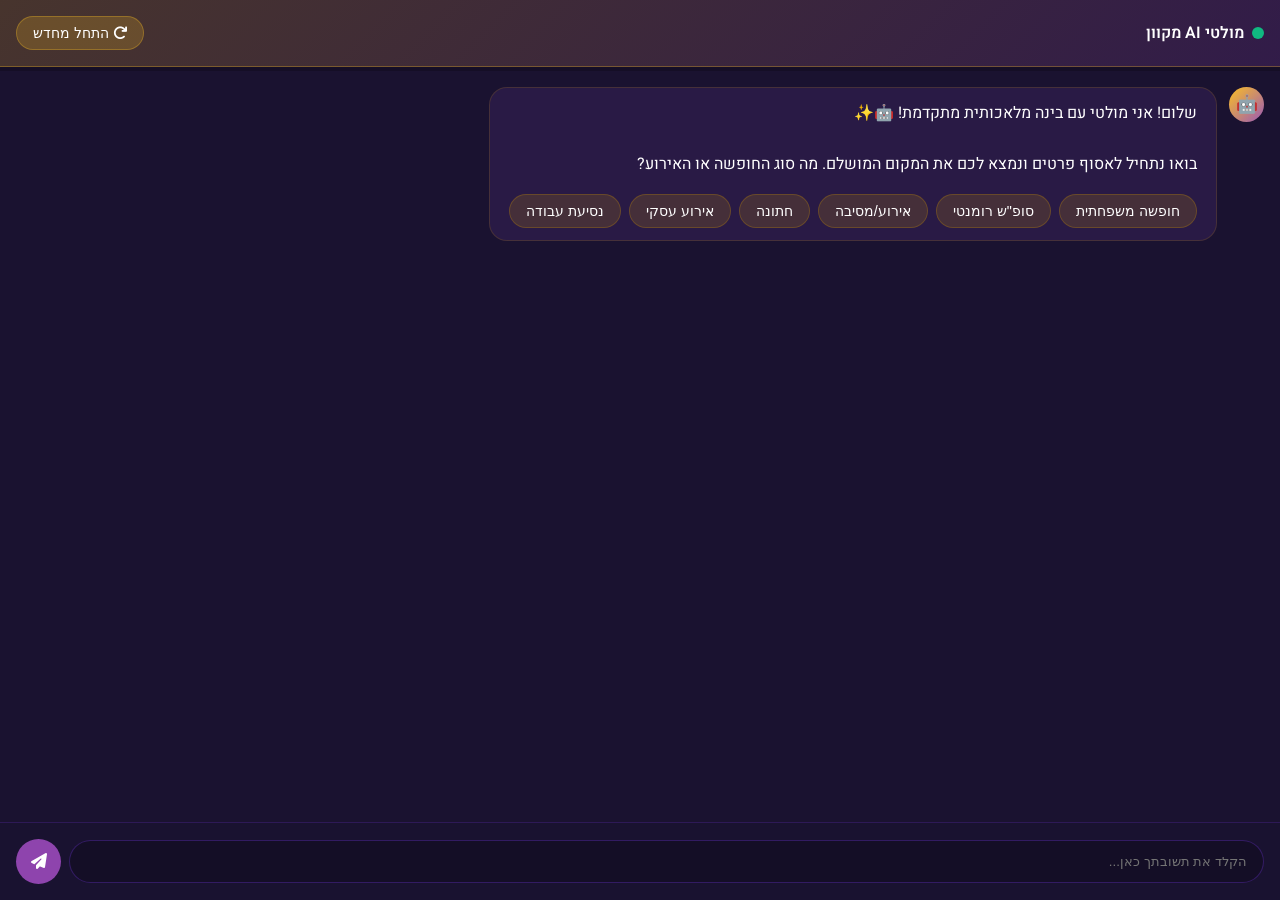
<file: multi-ai-chatbot.html>
<!DOCTYPE html>
<html lang="he" dir="rtl">
<head>
    <meta charset="UTF-8">
    <meta name="viewport" content="width=device-width, initial-scale=1.0">
    <title>מולטי AI</title>
    <link href="https://fonts.googleapis.com/css2?family=Heebo:wght@300;400;500;600;700;800;900&display=swap" rel="stylesheet">
    <link rel="stylesheet" href="https://cdnjs.cloudflare.com/ajax/libs/font-awesome/6.5.1/css/all.min.css">
    
    <style>
        :root {
            --primary-bg: #1A1230;
            --secondary-bg: #291a45;
            --accent-gold: #fbbf24;
            --accent-purple: #8e44ad;
            --light-purple: #9b59b6;
            --text-light: #ffffff;
            --text-muted: #b3b3b3;
            --success: #10b981;
            --error: #ef4444;
            --font-body: 'Heebo', sans-serif;
        }
        
        * { margin: 0; padding: 0; box-sizing: border-box; }
        
        html, body {
            font-family: var(--font-body);
            background: var(--primary-bg); 
            color: var(--text-light);
            height: 100%;
            overflow: hidden; 
            display: flex;
            flex-direction: column;
        }

        .ai-header {
            background: linear-gradient(135deg, rgba(251, 191, 36, 0.2), rgba(142, 68, 173, 0.2));
            padding: 1rem;
            border-bottom: 1px solid rgba(251, 191, 36, 0.3);
            display: flex;
            align-items: center;
            justify-content: space-between;
            flex-shrink: 0;
        }

        .ai-status {
            display: flex;
            align-items: center;
            gap: 0.5rem;
            font-weight: 600;
        }

        .ai-indicator {
            width: 12px;
            height: 12px;
            background: var(--success);
            border-radius: 50%;
            animation: pulse 2s infinite;
        }
        .ai-indicator.error { background: var(--error); }

        @keyframes pulse {
            0%, 100% { opacity: 1; }
            50% { opacity: 0.5; }
        }

        .control-btn {
            background: rgba(251, 191, 36, 0.2);
            border: 1px solid rgba(251, 191, 36, 0.3);
            color: var(--text-light);
            padding: 0.5rem 1rem;
            border-radius: 20px;
            cursor: pointer;
            font-size: 0.9rem;
            transition: all 0.3s ease;
        }
        .control-btn:hover { background: var(--accent-gold); color: #000; }

        .chat-area { flex: 1; display: flex; flex-direction: column; overflow: hidden; }
        .progress-container { background: rgba(0,0,0,0.2); height: 4px; position: relative; flex-shrink: 0; }
        .progress-bar { height: 100%; background: linear-gradient(90deg, var(--accent-gold), var(--light-purple)); width: 0%; transition: width 0.3s ease; }
        .progress-text { position: absolute; top: -25px; right: 10px; font-size: 0.8rem; color: var(--text-muted); }
        
        .chat-messages { flex: 1; overflow-y: auto; padding: 1rem; display: flex; flex-direction: column; gap: 1rem; }
        .message { display: flex; gap: 0.75rem; max-width: 85%; animation: slideIn 0.3s ease-out; }
        @keyframes slideIn { from { opacity: 0; transform: translateY(15px); } to { opacity: 1; transform: translateY(0); } }
        .message.user { align-self: flex-end; flex-direction: row-reverse; }
        .message-avatar { width: 35px; height: 35px; border-radius: 50%; display: flex; align-items: center; justify-content: center; font-size: 1.1rem; flex-shrink: 0; }
        .message.bot .message-avatar { background: linear-gradient(135deg, var(--accent-gold), var(--light-purple)); color: #000; }
        .message.user .message-avatar { background: linear-gradient(135deg, var(--light-purple), var(--accent-purple)); color: #fff; }
        .message-content { background: var(--secondary-bg); padding: 0.8rem 1.2rem; border-radius: 18px; border: 1px solid rgba(184, 134, 11, 0.2); position: relative; }
        .message.user .message-content { background: rgba(142, 68, 173, 0.3); border-color: rgba(142, 68, 173, 0.5); }
        .message-text { line-height: 1.6; white-space: pre-wrap; }
        
        .quick-replies { display: flex; flex-wrap: wrap; gap: 0.5rem; margin-top: 1rem; }
        .quick-reply { background: rgba(184, 134, 11, 0.2); color: var(--text-light); padding: 0.5rem 1rem; border-radius: 20px; border: 1px solid rgba(184, 134, 11, 0.3); cursor: pointer; font-size: 0.9rem; transition: all 0.2s ease; }
        .quick-reply:hover { background: var(--accent-gold); color: #000; transform: translateY(-2px); }
        
        .ai-suggestion { background: rgba(16, 185, 129, 0.1); border: 1px solid rgba(16, 185, 129, 0.3); border-radius: 15px; padding: 1rem; margin: 0.5rem 0; font-style: italic; }
        .ai-suggestion::before { content: "💡 תובנת AI: "; font-weight: 700; color: var(--success); }
        
        .typing-indicator { display: none; align-items: center; gap: 0.5rem; color: var(--text-muted); padding: 0 1rem 0.5rem; }
        .typing-dots { display: flex; gap: 2px; }
        .typing-dot { width: 6px; height: 6px; background: var(--accent-gold); border-radius: 50%; animation: typing 1.4s ease-in-out infinite; }
        .typing-dot:nth-child(2) { animation-delay: 0.2s; }
        .typing-dot:nth-child(3) { animation-delay: 0.4s; }
        @keyframes typing { 0%, 60%, 100% { transform: translateY(0); } 30% { transform: translateY(-8px); } }
        
        .summary-card { background: linear-gradient(135deg, rgba(16, 185, 129, 0.2), rgba(6, 182, 212, 0.2)); border: 1px solid rgba(16, 185, 129, 0.3); border-radius: 15px; padding: 1.5rem; margin: 0.5rem 0; }
        .summary-title { font-weight: 700; margin-bottom: 1rem; display: flex; align-items: center; gap: 0.5rem; }
        .summary-content { line-height: 1.6; margin-bottom: 1.5rem; white-space: pre-wrap; font-size: 0.9rem; }
        .whatsapp-button { background: #25d366; color: white; padding: 1rem; border: none; border-radius: 25px; font-weight: 700; cursor: pointer; display: flex; align-items: center; justify-content: center; gap: 0.5rem; width: 100%; font-size: 1rem; text-decoration: none; transition: all 0.3s ease; }
        .whatsapp-button:hover { background: #128c7e; transform: translateY(-2px); box-shadow: 0 8px 25px rgba(37, 211, 102, 0.4); }
        
        .chat-input-area { padding: 1rem; border-top: 1px solid rgba(124, 58, 237, 0.2); background: rgba(26, 18, 48, 0.8); flex-shrink: 0; }
        .input-container { display: flex; gap: 0.5rem; align-items: center; }
        .chat-input { flex: 1; background: rgba(0,0,0,0.2); border: 1px solid rgba(124, 58, 237, 0.3); border-radius: 25px; padding: 0.8rem 1rem; color: white; outline: none; transition: all 0.3s ease; }
        .chat-input:focus { border-color: var(--accent-gold); box-shadow: 0 0 0 2px rgba(251, 191, 36, 0.2); }
        .send-button { width: 45px; height: 45px; background: var(--accent-purple); border: none; border-radius: 50%; color: white; font-size: 1rem; cursor: pointer; transition: all 0.3s ease; }
        .send-button:hover { background: var(--light-purple); transform: scale(1.05); }

        @media (max-width: 768px) {
            .ai-header { flex-direction: column; gap: 0.5rem; text-align: center; }
            .message { max-width: 95%; }
        }
    </style>
</head>
<body>
    <div class="ai-header">
        <div class="ai-status">
            <div class="ai-indicator" id="aiIndicator"></div>
            <span id="aiStatus">מולטי AI מתחבר...</span>
        </div>
        <button class="control-btn" onclick="resetConversation()">
            <i class="fas fa-redo"></i> התחל מחדש
        </button>
    </div>

    <div class="chat-area">
        <div class="progress-container">
            <div class="progress-text" id="progressText">0/10 שאלות</div>
            <div class="progress-bar" id="progressBar"></div>
        </div>
        <div class="chat-messages" id="chatMessages"></div>
        <div class="typing-indicator" id="typingIndicator">
            <span>מולטי AI חושב ומנתח...</span>
            <div class="typing-dots">
                <div class="typing-dot"></div>
                <div class="typing-dot"></div>
                <div class="typing-dot"></div>
            </div>
        </div>
        <div class="chat-input-area">
            <div class="input-container">
                <input type="text" class="chat-input" id="chatInput" placeholder="הקלד את תשובתך כאן...">
                <button class="send-button" id="sendButton"><i class="fas fa-paper-plane"></i></button>
            </div>
        </div>
    </div>

    <script>
        let chatState = {};
        let aiMemory = [];
        
        const chatInput = document.getElementById('chatInput');
        const sendButton = document.getElementById('sendButton');
        const chatMessages = document.getElementById('chatMessages');
        const progressBar = document.getElementById('progressBar');
        const progressText = document.getElementById('progressText');
        const typingIndicator = document.getElementById('typingIndicator');
        const aiIndicator = document.getElementById('aiIndicator');
        const aiStatus = document.getElementById('aiStatus');

        const chatFlow = [
             { key: "vacationType", question: "שלום! אני מולטי עם בינה מלאכותית מתקדמת! 🤖✨\n\nבואו נתחיל לאסוף פרטים ונמצא לכם את המקום המושלם. מה סוג החופשה או האירוע?", options: ["חופשה משפחתית", "סופ\"ש רומנטי", "אירוע/מסיבה", "חתונה", "אירוע עסקי", "נסיעת עבודה"], aiPrompt: "המשתמש בחר סוג חופשה. נתח את הבחירה והמלץ תובנה קצרה ורלוונטית על הבחירה." },
             { key: "groupSize", question: "מעולה! כמה אנשים אתם? זה יעזור לי למצוא את הגודל המושלם.", options: ["זוג (2)", "3-5", "6-10", "11-25", "25-50", "50-100", "100+ (אירוע גדול)"], aiPrompt: "על בסיס סוג החופשה וגודל הקבוצה, תן תובנה חכמה על סוג הנכס המתאים." },
             { key: "timeframe", question: "מתי בערך תרצו לצאת לחופשה? זה יעזור לי לבדוק זמינות ומחירים.", options: ["הסופ\"ש הקרוב (דחוף!)", "החודש הקרוב", "בחודשיים הקרובים", "לקראת החגים", "גמיש / בודק אופציות"], aiPrompt: "נתח את דחיפות הבקשה ותן טיפ חכם על תמחור או תכנון." },
             { key: "specificDates", question: "הבנתי. אם יש תאריך ספציפי, כתבו אותו כאן (למשל: 15-17 במרץ).\nאם לא, פשוט הקלידו 'גמיש'.", options: [], aiPrompt: "תגיב לתאריכים שהמשתמש נתן ותן טיפ על איך זה משפיע על האפשרויות." },
             { key: "location", question: "איזה אזור בארץ מעניין אתכם?", options: ["הצפון (גליל, גולן)", "המרכז (תל אביב, הכרמל)", "הדרום (אילת, מדבר)", "ירושלים והסביבה", "אין העדפה - תפתיעו אותי!"], aiPrompt: "על בסיס בחירת המיקום, תן המלצה חכמה על פעילויות או מאפיינים של האזור." },
             { key: "amenities", question: "איזה מתקנים הכי חשובים לכם במקום?", options: ["בריכה פרטית", "ג'קוזי ספא", "מטבח מאובזר", "נוף פנורמי", "פרטיות מלאה", "הכל מהכל!", "בקשה מיוחדת"], aiPrompt: "נתח את דרישות המשתמש ותן תובנה על איך זה משפיע על סוג הנכס המתאים." },
             { key: "otherAmenities", question: "מה עוד חשוב לכם? (כשרות, נגישות, חניה וכו')", options: [], aiPrompt: "תגיב לדרישות המיוחדות ותן טיפ איך למצוא בדיוק מה שמחפשים." },
             { key: "budget", question: "מה התקציב שלכם? זה יעזור למצוא את ההצעה הכי משתלמת.", options: ["עד ₪2,500", "₪2,500-5,000", "₪5,000-10,000", "₪10,000-20,000", "מעל ₪20,000", "גמיש"], aiPrompt: "על בסיס התקציב, תן טיפ חכם על איך לקבל את המקסימום תמורת הכסף." },
             { key: "name", question: "כמעט סיימנו! מה שמכם כדי שהצוות יוכל לפנות אליכם אישית?", options: [], aiPrompt: "תכין הערה אישית וחמה על הקרב לסיום התהליך." },
             { key: "phone", question: "תודה {name}! מה מספר הטלפון הטוב ביותר לחזור אליכם?", options: [], aiPrompt: "תכין הודעת סיום חמה ומקצועית עם ציפיות ברורות לזמני מעקב." }
        ];

        // --- Simulated AI Functions ---
        async function getAIResponse(userMessage, context) {
            await new Promise(resolve => setTimeout(resolve, 1000 + Math.random() * 1000));
            // הדמיה של קריאה ל-API
            const responses = [
                "בחירה מעולה! זה בדיוק הכיוון הנכון למצוא משהו מושלם.",
                "נהדר! יש לי כמה רעיונות מצוינים בכיוון הזה.",
                "זה נותן לי תמונה ברורה של מה שאתם מחפשים.",
                "מעניין! זה פותח הרבה אפשרויות טובות.",
                "הבנתי בדיוק - זה יעזור לי למקד את החיפוש."
            ];
            return responses[Math.floor(Math.random() * responses.length)];
        }

        async function generateAIRecommendations() {
            await new Promise(resolve => setTimeout(resolve, 2000));
            // הדמיה של קריאה ל-API
            return `על בסיס הבקשה שלכם, הכנתי כמה המלצות מותאמות:
            
🏡 **צימרי בוטיק בגליל העליון**
מושלם עבור ${chatState.userInfo.vacationType || 'החופשה שלכם'} עם נוף פנורמי וכל המתקנים שביקשתם.

🌊 **וילה על הכרמל**
מקום מדהים עם פרטיות מלאה, מתאים בדיוק לגודל הקבוצה שלכם.

🏖️ **נופש יוקרה באילת**
חוויה מלאה עם ספא וכל השירותים, בהתאם לתקציב שהגדרתם.

הצוות המקצועי יחזור אליכם עם פרטים מלאים ומחירים מעודכנים!`;
        }

        // --- UI Status Functions ---
        function updateAIStatus(status) {
            switch(status) {
                case 'online':
                    aiIndicator.className = 'ai-indicator';
                    aiStatus.textContent = 'מולטי AI מקוון';
                    break;
                case 'thinking':
                    aiIndicator.className = 'ai-indicator'; 
                    aiStatus.textContent = 'מולטי AI חושב...';
                    break;
                case 'error':
                    aiIndicator.className = 'ai-indicator error';
                    aiStatus.textContent = 'מולטי AI - בעיית חיבור';
                    break;
            }
        }
        function showTyping() { typingIndicator.style.display = 'flex'; chatMessages.scrollTop = chatMessages.scrollHeight; }
        function hideTyping() { typingIndicator.style.display = 'none'; }
        function updateProgress() {
            const progress = (chatState.currentStep / chatFlow.length) * 100;
            progressBar.style.width = `${progress}%`;
            progressText.textContent = `${chatState.currentStep}/${chatFlow.length} שאלות`;
        }

        // --- Chat Functions ---
        function initChat() {
            chatMessages.innerHTML = '';
            chatState = { currentStep: 0, userInfo: {} };
            aiMemory = [];
            updateProgress();
            updateAIStatus('online');
            askNextQuestion();
        }

        async function askNextQuestion() {
            if (chatState.currentStep >= chatFlow.length) {
                await finalizeAndPrepareSummary();
                return;
            }
            
            const current = chatFlow[chatState.currentStep];
            
            if (current.key === "otherAmenities" && chatState.userInfo.amenities !== "בקשה מיוחדת") {
                chatState.currentStep++;
                askNextQuestion();
                return;
            }
            
            let questionText = current.question.replace('{name}', chatState.userInfo.name || 'אורח');
            toggleInput(current.options && current.options.length === 0);
            
            await addBotMessage(questionText, current.options);
        }
        
        async function handleOptionClick(option) {
            await displayMessage('user', option);
            const current = chatFlow[chatState.currentStep];
            chatState.userInfo[current.key] = option;
            await processUserResponse(option);
        }

        async function handleTextInput() {
            const input = chatInput.value.trim();
            if (!input) return;
            
            chatInput.value = '';
            await displayMessage('user', input);
            
            const current = chatFlow[chatState.currentStep];
            chatState.userInfo[current.key] = input;
            
            await processUserResponse(input);
        }

        async function processUserResponse(response) {
            showTyping();
            updateAIStatus('thinking');
            
            try {
                const aiResponse = await getAIResponse(response, chatState.userInfo);
                hideTyping();
                
                if (aiResponse && chatState.currentStep < chatFlow.length - 2) { 
                    await addAISuggestion(aiResponse);
                }
                
                chatState.currentStep++;
                updateProgress();
                updateAIStatus('online');
                
                setTimeout(() => {
                    askNextQuestion();
                }, 1000);
                
            } catch (error) {
                hideTyping();
                updateAIStatus('error');
                console.error('Error processing response:', error);
                
                chatState.currentStep++;
                updateProgress();
                askNextQuestion();
            }
        }

        // === START: Updated Function ===
        // This function now ONLY generates the summary and WhatsApp link
        // It does NOT try to fetch or call a server/CRM
        async function finalizeAndPrepareSummary() {
            showTyping();
            updateAIStatus('thinking');
            
            try {
                // 1. Get simulated recommendations
                const recommendations = await generateAIRecommendations();
                hideTyping();
                updateAIStatus('online');
                
                // 2. Display the summary card (which includes the WhatsApp link)
                await displaySummary(recommendations);
                
            } catch (error) {
                // Handle errors
                hideTyping();
                updateAIStatus('error');
                console.error('Error generating recommendations:', error);
                
                // Fallback: Show summary anyway so user can use WhatsApp
                const recommendations = await generateAIRecommendations(); // Try again just in case
                await displaySummary(recommendations);
                await addBotMessage("נראה שיש תקלה רגעית במערכת. אל דאגה, סיכמתי הכל. אנא שלח את הבקשה ידנית בוואטסאפ.", []);
            }
        }
        // === END: Updated Function ===


        async function displayMessage(sender, text, options = []) {
            const messageDiv = document.createElement('div');
            messageDiv.className = `message ${sender}`;
            
            const avatar = document.createElement('div');
            avatar.className = 'message-avatar';
            avatar.innerHTML = sender === 'bot' ? '🤖' : '👤';
            
            const content = document.createElement('div');
            content.className = 'message-content';
            
            const textDiv = document.createElement('div');
            textDiv.className = 'message-text';
            textDiv.textContent = text;
            
            content.appendChild(textDiv);
            
            if (options && options.length > 0) {
                const quickReplies = document.createElement('div');
                quickReplies.className = 'quick-replies';
                
                options.forEach(option => {
                    const button = document.createElement('button');
                    button.className = 'quick-reply';
                    button.textContent = option;
                    button.onclick = () => handleOptionClick(option);
                    quickReplies.appendChild(button);
                });
                
                content.appendChild(quickReplies);
            }
            
            messageDiv.appendChild(avatar);
            messageDiv.appendChild(content);
            chatMessages.appendChild(messageDiv);
            
            chatMessages.scrollTop = chatMessages.scrollHeight;
            
            return new Promise(resolve => setTimeout(resolve, 300));
        }

        async function addBotMessage(text, options = []) {
            return displayMessage('bot', text, options);
        }

        async function addAISuggestion(text) {
            const suggestionDiv = document.createElement('div');
            suggestionDiv.className = 'ai-suggestion';
            suggestionDiv.textContent = text;
            
            chatMessages.appendChild(suggestionDiv);
            chatMessages.scrollTop = chatMessages.scrollHeight;
            
            return new Promise(resolve => setTimeout(resolve, 300));
        }

        async function displaySummary(recommendations) {
            const summaryDiv = document.createElement('div');
            summaryDiv.className = 'summary-card';
            
            const title = document.createElement('div');
            title.className = 'summary-title';
            title.innerHTML = '<i class="fas fa-star" style="color: var(--accent-gold);"></i> סיכום והמלצות מותאמות אישית';
            
            const content = document.createElement('div');
            content.className = 'summary-content';
            content.textContent = recommendations;
            
            const whatsappLink = document.createElement('a');
            whatsappLink.className = 'whatsapp-button';
            whatsappLink.href = generateWhatsAppLink();
            whatsappLink.target = '_blank';
            whatsappLink.innerHTML = '<i class="fab fa-whatsapp"></i> שלח לווטסאפ לקבלת הצעות';
            
            summaryDiv.appendChild(title);
            summaryDiv.appendChild(content);
            summaryDiv.appendChild(whatsappLink);
            
            chatMessages.appendChild(summaryDiv);
            chatMessages.scrollTop = chatMessages.scrollHeight;
            
            toggleInput(false, true); // (disable, hideCompletely)
        }

        function generateWhatsAppLink() {
            const phone = '972523983394'; // המספר שלך
            
            // === "כרטיס הלקוח" המעוצב לווטסאפ ===
            const message = `
*⚡ פנייה חדשה מ-MULTIBRAWN AI ⚡*
-----------------------------------
*כרטיס לקוח:* ${chatState.userInfo.name || 'לא צוין'}
*טלפון:* ${chatState.userInfo.phone || 'לא צוין'}
-----------------------------------

*📝 סיכום הבקשה:*

*סוג החוויה:*
${chatState.userInfo.vacationType || 'לא צוין'}

*כמות אנשים:*
${chatState.userInfo.groupSize || 'לא צוין'}

*טווח זמן:*
${chatState.userInfo.timeframe || 'לא צוין'} (${chatState.userInfo.specificDates || 'גמיש'})

*אזור מועדף:*
${chatState.userInfo.location || 'לא צוין'}

*תקציב:*
${chatState.userInfo.budget || 'לא צוין'}

*דגשים ובקשות:*
• *מתקנים:* ${chatState.userInfo.amenities || 'לא צוין'}
• *נוספות:* ${chatState.userInfo.otherAmenities || 'אין'}

*--- אנא טפלו בפנייה בהקדם ---*
`;
            
            return `https://wa.me/${phone}?text=${encodeURIComponent(message)}`;
        }

        function toggleInput(enable, hideCompletely = false) {
            const inputArea = document.querySelector('.chat-input-area');
            if (hideCompletely) {
                inputArea.style.display = 'none';
            } else {
                inputArea.style.display = 'block'; 
                chatInput.disabled = !enable;
                sendButton.disabled = !enable;
                if (enable) {
                    chatInput.focus();
                }
            }
        }

        // Global function for reset button
        window.resetConversation = function() {
            // החלפנו את ה-confirm בחלון פשוט יותר
            if (window.confirm('האם אתה בטוח שברצונך להתחיל מחדש?')) {
                initChat();
            }
        }

        // Event Listeners
        sendButton.addEventListener('click', handleTextInput);
        chatInput.addEventListener('keypress', (e) => {
            if (e.key === 'Enter') {
                handleTextInput();
            }
        });

        // Initialize chat when page loads
        setTimeout(() => {
            initChat();
        }, 500);
        
    </script>
</body>
</html>
</file>
